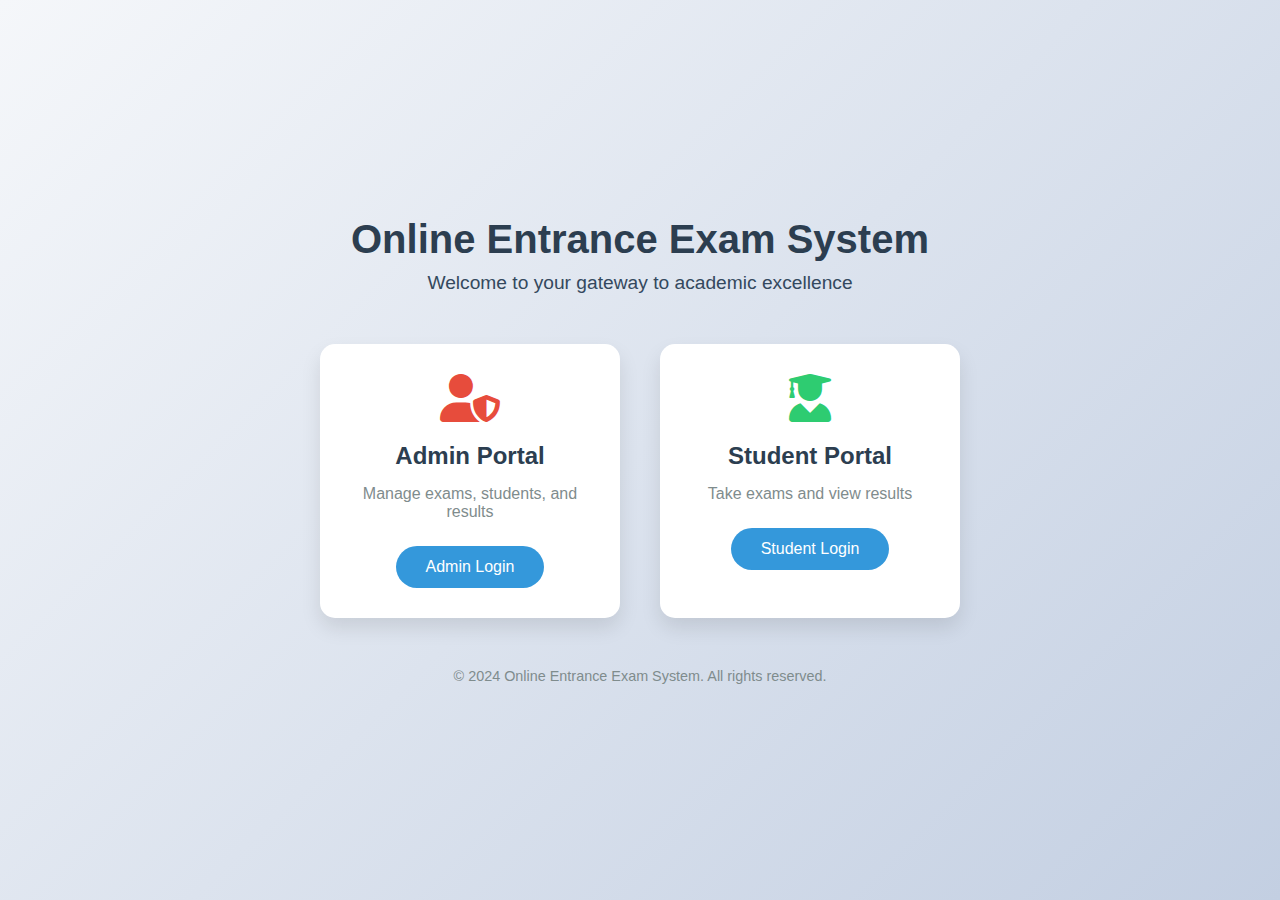
<file: index.html>
<!DOCTYPE html>
<html lang="en">
<head>
    <meta charset="UTF-8">
    <meta name="viewport" content="width=device-width, initial-scale=1.0">
    <title>Online Entrance Exam System</title>
    <link rel="stylesheet" href="css/style.css">
    <link rel="stylesheet" href="https://cdnjs.cloudflare.com/ajax/libs/font-awesome/6.0.0/css/all.min.css">
</head>
<body>
    <div class="container">
        <header>
            <h1>Online Entrance Exam System</h1>
            <p>Welcome to your gateway to academic excellence</p>
        </header>

        <main class="login-options">
            <div class="card admin-login">
                <i class="fas fa-user-shield"></i>
                <h2>Admin Portal</h2>
                <p>Manage exams, students, and results</p>
                <a href="admin/admin_login.html" class="btn">Admin Login</a>
            </div>

            <div class="card student-login">
                <i class="fas fa-user-graduate"></i>
                <h2>Student Portal</h2>
                <p>Take exams and view results</p>
                <a href="student/student_login.html" class="btn">Student Login</a>
            </div>
        </main>

        <footer>
            <p>&copy; 2024 Online Entrance Exam System. All rights reserved.</p>
        </footer>
    </div>
</body>
</html>
</file>
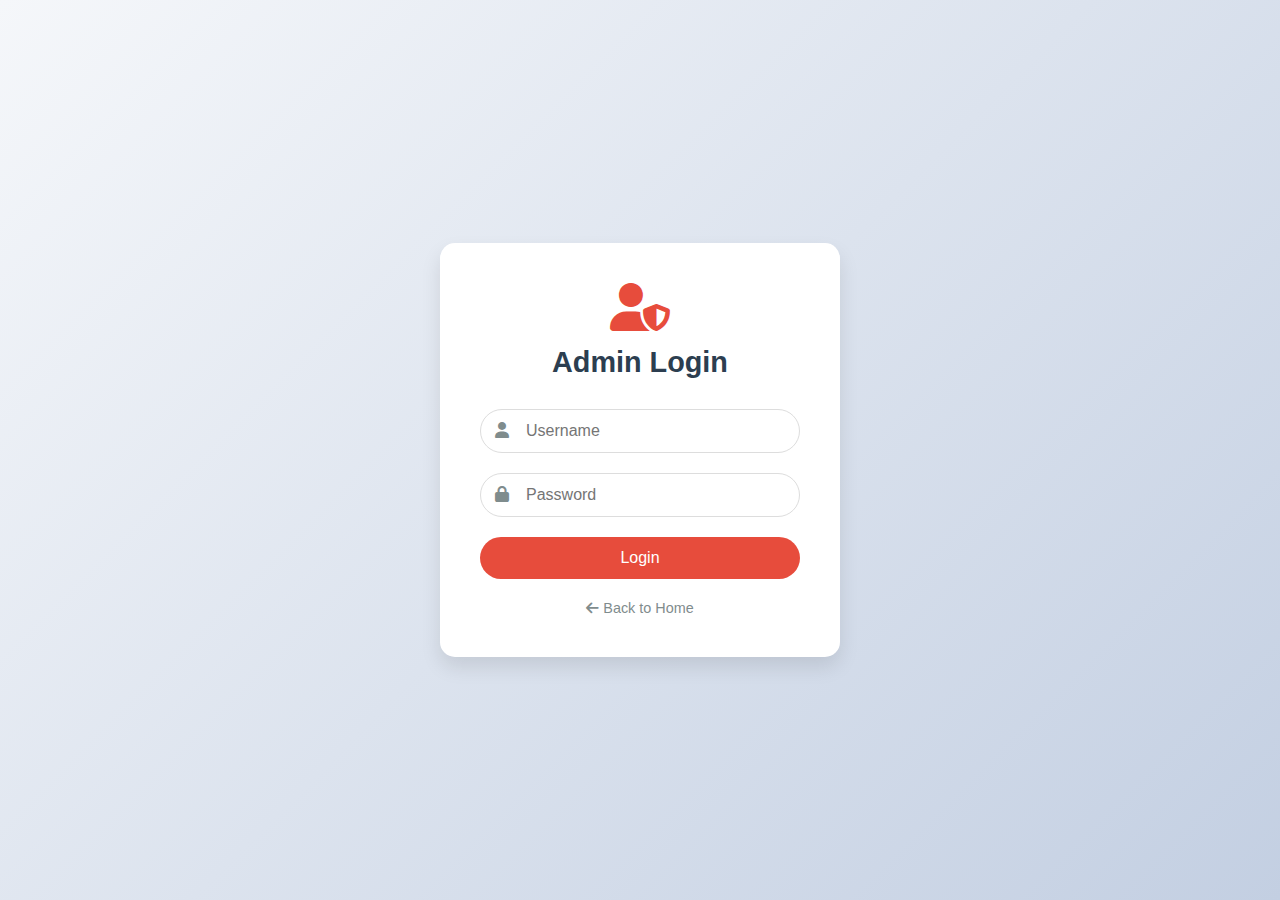
<file: admin/admin_login.html>
<!DOCTYPE html>
<html lang="en">
<head>
    <meta charset="UTF-8">
    <meta name="viewport" content="width=device-width, initial-scale=1.0">
    <title>Admin Login - Online Entrance Exam</title>
    <link rel="stylesheet" href="../css/style.css">
    <link rel="stylesheet" href="css/admin_style.css">
    <link rel="stylesheet" href="https://cdnjs.cloudflare.com/ajax/libs/font-awesome/6.0.0/css/all.min.css">
</head>
<body>
    <div class="container">
        <div class="login-container">
            <div class="login-header">
                <i class="fas fa-user-shield"></i>
                <h1>Admin Login</h1>
            </div>
            
            <div id="notification" class="notification" style="display: none;">
                <i class="notification-icon"></i>
                <span class="notification-message"></span>
            </div>

            <form method="POST" action="process_login.php" class="login-form" id="loginForm">
                <div class="form-group">
                    <label for="username"><i class="fas fa-user"></i></label>
                    <input type="text" id="username" name="username" placeholder="Username" required>
                </div>
                
                <div class="form-group">
                    <label for="password"><i class="fas fa-lock"></i></label>
                    <input type="password" id="password" name="password" placeholder="Password" required>
                </div>
                
                <button type="submit" class="login-btn">Login</button>
            </form>
            
            <div class="back-link">
                <a href="../index.html"><i class="fas fa-arrow-left"></i> Back to Home</a>
            </div>
        </div>
    </div>

    <script>
    document.addEventListener('DOMContentLoaded', function() {
        // Function to show notification
        function showNotification(message, type) {
            const notification = document.getElementById('notification');
            const icon = notification.querySelector('.notification-icon');
            const messageSpan = notification.querySelector('.notification-message');
            
            // Set icon and color based on type
            if (type === 'success') {
                icon.className = 'notification-icon fas fa-check-circle';
                notification.className = 'notification success';
            } else if (type === 'error') {
                icon.className = 'notification-icon fas fa-exclamation-circle';
                notification.className = 'notification error';
            }
            
            messageSpan.textContent = message;
            notification.style.display = 'flex';
            
            // Hide notification after 5 seconds
            setTimeout(() => {
                notification.style.display = 'none';
            }, 5000);
        }

        // Check for URL parameters
        const urlParams = new URLSearchParams(window.location.search);
        const error = urlParams.get('error');
        const success = urlParams.get('success');
        
        if (error) {
            showNotification(decodeURIComponent(error), 'error');
        } else if (success) {
            showNotification(decodeURIComponent(success), 'success');
        }
    });
    </script>
</body>
</html>
</file>
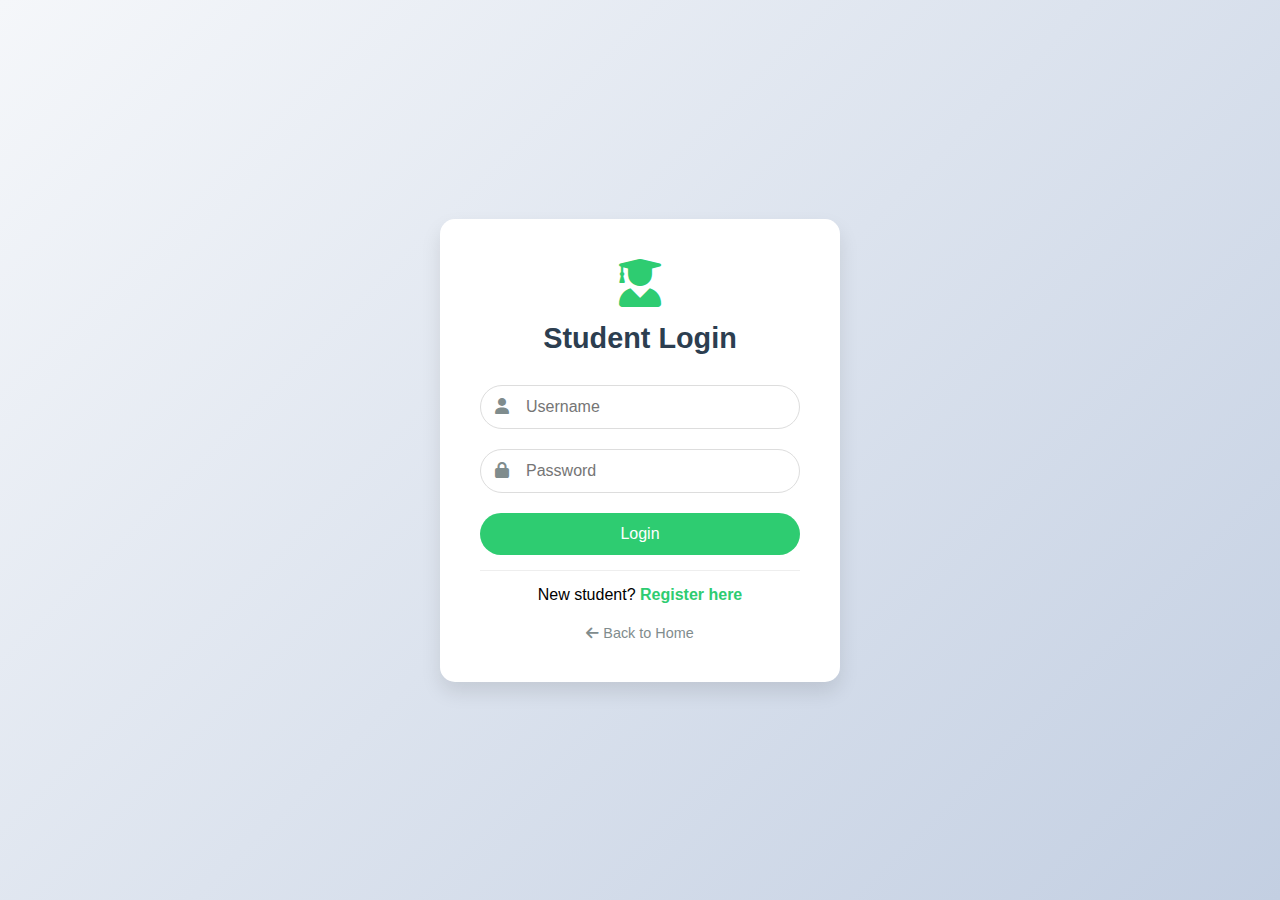
<file: student/student_login.html>
<!DOCTYPE html>
<html lang="en">
<head>
    <meta charset="UTF-8">
    <meta name="viewport" content="width=device-width, initial-scale=1.0">
    <title>Student Login - Online Entrance Exam</title>
    <link rel="stylesheet" href="../css/style.css">
    <link rel="stylesheet" href="css/student_style.css">
    <link rel="stylesheet" href="https://cdnjs.cloudflare.com/ajax/libs/font-awesome/6.0.0/css/all.min.css">
</head>
<body>
    <div class="container">
        <div class="login-container">
            <div class="login-header">
                <i class="fas fa-user-graduate"></i>
                <h1>Student Login</h1>
            </div>
            
            <div id="error-message" class="error-message" style="display: none;">
                <?php
                    session_start();
                    if(isset($_SESSION['error'])) {
                        echo $_SESSION['error'];
                        unset($_SESSION['error']);
                    }
                ?>
            </div>

            <form method="POST" action="process_login.php" class="login-form">
                <div class="form-group">
                    <label for="username"><i class="fas fa-user"></i></label>
                    <input type="text" id="username" name="username" placeholder="Username" required>
                </div>
                
                <div class="form-group">
                    <label for="password"><i class="fas fa-lock"></i></label>
                    <input type="password" id="password" name="password" placeholder="Password" required>
                </div>
                
                <button type="submit" class="login-btn">Login</button>
            </form>
            
            <div class="register-link">
                <p>New student? <a href="registration.html">Register here</a></p>
            </div>
            
            <div class="back-link">
                <a href="../index.html"><i class="fas fa-arrow-left"></i> Back to Home</a>
            </div>
        </div>
    </div>
</body>
</html>
</file>
<file: css/style.css>
* {
    margin: 0;
    padding: 0;
    box-sizing: border-box;
    font-family: 'Segoe UI', Tahoma, Geneva, Verdana, sans-serif;
}

body {
    background: linear-gradient(135deg, #f5f7fa 0%, #c3cfe2 100%);
    min-height: 100vh;
    display: flex;
    justify-content: center;
    align-items: center;
}

.container {
    width: 100%;
    max-width: 1200px;
    padding: 20px;
    text-align: center;
}

header {
    margin-bottom: 50px;
}

header h1 {
    color: #2c3e50;
    font-size: 2.5em;
    margin-bottom: 10px;
}

header p {
    color: #34495e;
    font-size: 1.2em;
}

.login-options {
    display: flex;
    justify-content: center;
    gap: 40px;
    flex-wrap: wrap;
    margin-bottom: 50px;
}

.card {
    background: white;
    border-radius: 15px;
    padding: 30px;
    width: 300px;
    box-shadow: 0 10px 20px rgba(0,0,0,0.1);
    transition: transform 0.3s ease;
}

.card:hover {
    transform: translateY(-5px);
}

.card i {
    font-size: 3em;
    color: #3498db;
    margin-bottom: 20px;
}

.card h2 {
    color: #2c3e50;
    margin-bottom: 15px;
}

.card p {
    color: #7f8c8d;
    margin-bottom: 25px;
}

.btn {
    display: inline-block;
    padding: 12px 30px;
    background: #3498db;
    color: white;
    text-decoration: none;
    border-radius: 25px;
    transition: background 0.3s ease;
}

.btn:hover {
    background: #2980b9;
}

.admin-login i {
    color: #e74c3c;
}

.student-login i {
    color: #2ecc71;
}

footer {
    color: #7f8c8d;
    font-size: 0.9em;
}

@media (max-width: 768px) {
    .container {
        padding: 15px;
    }

    header h1 {
        font-size: 2em;
    }

    .login-options {
        gap: 20px;
    }

    .card {
        width: 100%;
        max-width: 300px;
    }
}
</file>
<file: admin/css/admin_style.css>
.login-container {
    background: white;
    padding: 40px;
    border-radius: 15px;
    box-shadow: 0 10px 20px rgba(0,0,0,0.1);
    max-width: 400px;
    width: 90%;
    margin: 0 auto;
}

.login-header {
    text-align: center;
    margin-bottom: 30px;
}

.login-header i {
    font-size: 3em;
    color: #e74c3c;
    margin-bottom: 15px;
}

.login-header h1 {
    color: #2c3e50;
    font-size: 1.8em;
}

.login-form {
    display: flex;
    flex-direction: column;
    gap: 20px;
}

.form-group {
    position: relative;
}

.form-group label {
    position: absolute;
    left: 15px;
    top: 50%;
    transform: translateY(-50%);
    color: #7f8c8d;
}

.form-group input {
    width: 100%;
    padding: 12px 45px;
    border: 1px solid #ddd;
    border-radius: 25px;
    font-size: 1em;
    transition: border-color 0.3s ease;
}

.form-group input:focus {
    outline: none;
    border-color: #3498db;
}

.login-btn {
    background: #e74c3c;
    color: white;
    padding: 12px;
    border: none;
    border-radius: 25px;
    font-size: 1em;
    cursor: pointer;
    transition: background 0.3s ease;
}

.login-btn:hover {
    background: #c0392b;
}

.error-message {
    background: #ffebee;
    color: #c62828;
    padding: 10px;
    border-radius: 5px;
    margin-bottom: 20px;
    text-align: center;
}

.back-link {
    text-align: center;
    margin-top: 20px;
}

.back-link a {
    color: #7f8c8d;
    text-decoration: none;
    font-size: 0.9em;
    transition: color 0.3s ease;
}

.back-link a:hover {
    color: #2c3e50;
}

.notification {
    display: flex;
    align-items: center;
    padding: 15px;
    border-radius: 8px;
    margin-bottom: 20px;
    animation: slideIn 0.3s ease-out;
}

.notification.success {
    background-color: #d4edda;
    color: #155724;
    border: 1px solid #c3e6cb;
}

.notification.error {
    background-color: #f8d7da;
    color: #721c24;
    border: 1px solid #f5c6cb;
}

.notification-icon {
    font-size: 1.2em;
    margin-right: 10px;
}

.notification.success .notification-icon {
    color: #28a745;
}

.notification.error .notification-icon {
    color: #dc3545;
}

@keyframes slideIn {
    from {
        transform: translateY(-20px);
        opacity: 0;
    }
    to {
        transform: translateY(0);
        opacity: 1;
    }
}

@media (max-width: 480px) {
    .login-container {
        padding: 20px;
    }
    
    .form-group input {
        padding: 10px 40px;
    }
}
</file>
<file: student/css/student_style.css>
.login-container {
    background: white;
    padding: 40px;
    border-radius: 15px;
    box-shadow: 0 10px 20px rgba(0,0,0,0.1);
    max-width: 400px;
    width: 90%;
    margin: 0 auto;
}

.login-header {
    text-align: center;
    margin-bottom: 30px;
}

.login-header i {
    font-size: 3em;
    color: #2ecc71;
    margin-bottom: 15px;
}

.login-header h1 {
    color: #2c3e50;
    font-size: 1.8em;
}

.login-form {
    display: flex;
    flex-direction: column;
    gap: 20px;
}

.form-group {
    position: relative;
}

.form-group label {
    position: absolute;
    left: 15px;
    top: 50%;
    transform: translateY(-50%);
    color: #7f8c8d;
}

.form-group input {
    width: 100%;
    padding: 12px 45px;
    border: 1px solid #ddd;
    border-radius: 25px;
    font-size: 1em;
    transition: border-color 0.3s ease;
}

.form-group input:focus {
    outline: none;
    border-color: #3498db;
}

.login-btn {
    background: #2ecc71;
    color: white;
    padding: 12px;
    border: none;
    border-radius: 25px;
    font-size: 1em;
    cursor: pointer;
    transition: background 0.3s ease;
}

.login-btn:hover {
    background: #27ae60;
}

.error-message {
    background: #ffebee;
    color: #c62828;
    padding: 10px;
    border-radius: 5px;
    margin-bottom: 20px;
    text-align: center;
}

.register-link {
    text-align: center;
    margin-top: 15px;
    padding-top: 15px;
    border-top: 1px solid #eee;
}

.register-link a {
    color: #2ecc71;
    text-decoration: none;
    font-weight: bold;
    transition: color 0.3s ease;
}

.register-link a:hover {
    color: #27ae60;
}

.back-link {
    text-align: center;
    margin-top: 20px;
}

.back-link a {
    color: #7f8c8d;
    text-decoration: none;
    font-size: 0.9em;
    transition: color 0.3s ease;
}

.back-link a:hover {
    color: #2c3e50;
}

@media (max-width: 480px) {
    .login-container {
        padding: 20px;
    }
    
    .form-group input {
        padding: 10px 40px;
    }
}
</file>
